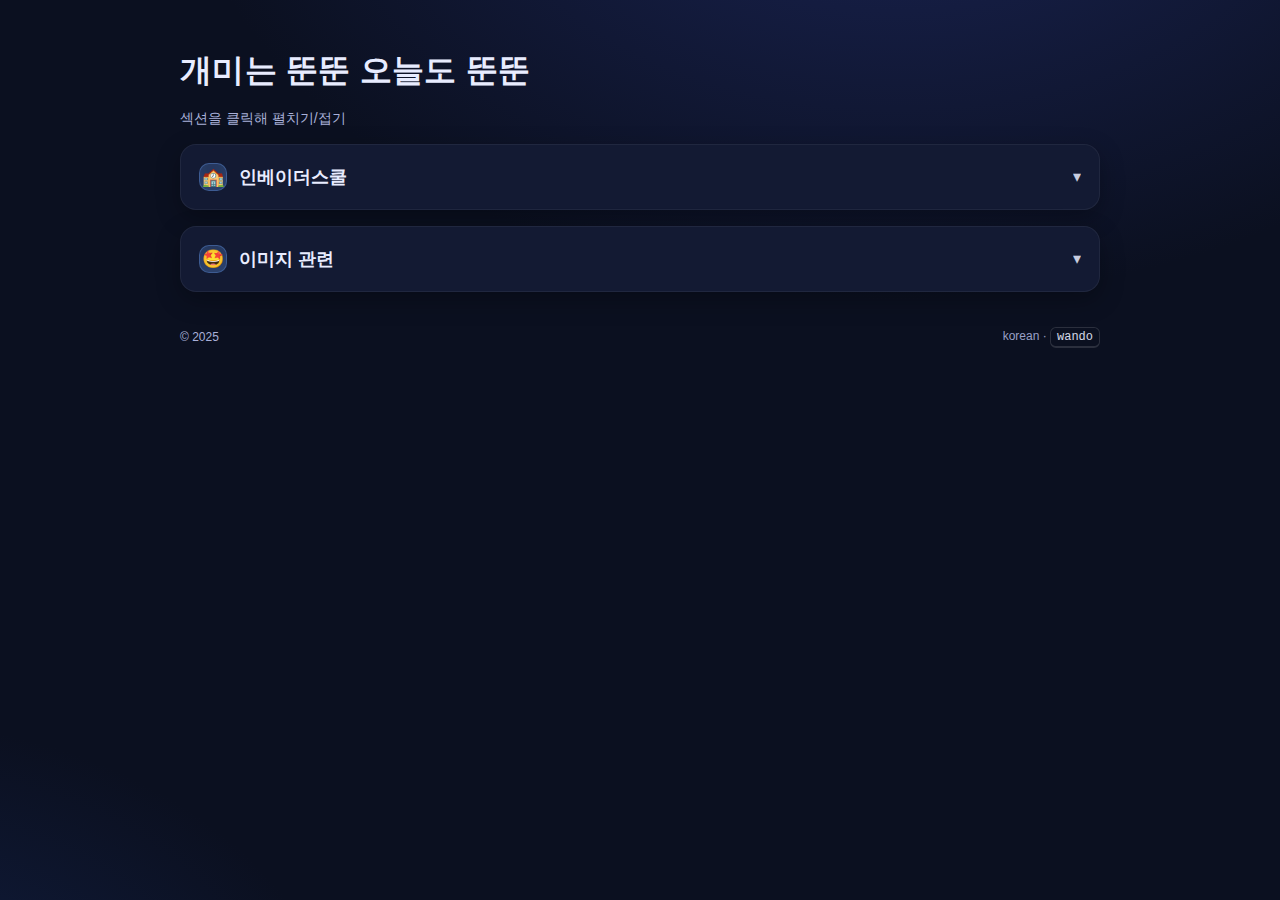
<file: index.html>
<!doctype html>
<html lang="ko">
<head>
  <meta charset="utf-8" />
  <meta name="viewport" content="width=device-width, initial-scale=1" />
  <title>인베이더스쿨</title>
  <meta name="description" content="화이팅" />

  <!-- Favicon & PWA manifest -->
  <link rel="icon" href="assets/icons/favicon.ico">
  <link rel="icon" type="image/png" sizes="32x32" href="assets/icons/favicon-32.png">
  <link rel="icon" type="image/png" sizes="16x16" href="assets/icons/favicon-16.png">
  <link rel="apple-touch-icon" sizes="180x180" href="assets/icons/apple-touch-icon.png">
  <link rel="manifest" href="./site.webmanifest">
  <meta name="theme-color" content="#0b1020">

  <style>
    :root {
      --bg: #0b1020;
      --card: #131a33;
      --card-hover: #182045;
      --text: #e8ecff;
      --muted: #a9b0d9;
      --accent: #6ea8ff;
      --ring: rgba(110,168,255,.35);
    }
    * { box-sizing: border-box; }
    html, body { height: 100%; }
    body {
      margin: 0; color: var(--text); background: radial-gradient(1200px 800px at 70% -20%, #1a2455 0%, transparent 60%),
      radial-gradient(800px 600px at -10% 120%, #122046 0%, transparent 60%), var(--bg);
      font-family: ui-sans-serif, -apple-system, BlinkMacSystemFont, "Segoe UI", Roboto, "Apple SD Gothic Neo", "Noto Sans KR", "Malgun Gothic", "Helvetica Neue", Arial, "Apple Color Emoji", "Segoe UI Emoji";
      line-height: 1.4;
    }
    .wrap { max-width: 960px; margin: 0 auto; padding: 48px 20px 72px; }
    header { display: flex; align-items: center; justify-content: space-between; gap: 12px; }
    h1 { font-size: clamp(22px, 5vw, 32px); margin: 0; letter-spacing: .3px; }
    .sub { color: var(--muted); font-size: 14px; margin-top: 1rem; margin-bottom: 1rem; }

    /* 토글 그룹 */
    details.group { border: 1px solid rgba(255,255,255,.06); border-radius: 16px; background: var(--card); box-shadow: 0 8px 24px rgba(0,0,0,.28); margin-bottom: 1rem; }
    details.group[open] { box-shadow: 0 12px 32px rgba(8,20,60,.45); }
    details.group > summary { cursor: pointer; list-style: none; user-select: none; padding: 18px 18px; display: flex; align-items: center; justify-content: space-between; gap: 12px; }
    details.group > summary::-webkit-details-marker { display: none; }
    .summary-title { display: flex; align-items: center; gap: 12px; font-size: 18px; font-weight: 800; }
    .chev { transition: transform .18s ease; opacity: .85; }
    details.group[open] .chev { transform: rotate(180deg); }

    .grid { display: grid; grid-template-columns: repeat(3, 1fr); gap: 16px; padding: 0 18px 18px; }
    @media (max-width: 840px) { .grid { grid-template-columns: 1fr; } }

    a.card { position: relative; display: block; padding: 22px 18px; background: linear-gradient(180deg, rgba(255,255,255,.02), rgba(255,255,255,.0)), var(--card);
      border: 1px solid rgba(255,255,255,.06); border-radius: 16px; text-decoration: none; color: inherit; box-shadow: 0 8px 24px rgba(0,0,0,.28);
      transition: transform .18s ease, background .18s ease, border-color .18s ease, box-shadow .18s ease; overflow: hidden; }
    a.card:hover, a.card:focus-visible { transform: translateY(-2px); background: var(--card-hover); border-color: rgba(110,168,255,.45);
      box-shadow: 0 12px 32px rgba(8,20,60,.45), 0 0 0 6px var(--ring); outline: none; }

    .badge { display: inline-flex; align-items: center; gap: 8px; font-size: 12px; color: var(--muted); }
    .title { display: flex; align-items: center; gap: 12px; margin: 8px 0 6px; font-size: 20px; font-weight: 700; }
    .desc { font-size: 14px; color: var(--muted); margin: 0; }

    .icon { width: 28px; height: 28px; display: inline-grid; place-items: center; border-radius: 10px; background: rgba(110,168,255,.18);
      border: 1px solid rgba(110,168,255,.35); box-shadow: inset 0 -8px 18px rgba(110,168,255,.15); }

    footer { margin-top: 36px; display: flex; justify-content: space-between; align-items: center; gap: 12px; color: var(--muted); font-size: 12px; }
    .tips { opacity: .9; }
    .tips kbd { font-family: ui-monospace, SFMono-Regular, Menlo, Monaco, Consolas, "Liberation Mono", "Courier New", monospace;
      font-size: 12px; padding: 2px 6px; border: 1px solid rgba(255,255,255,.15); border-bottom-width: 2px; border-radius: 6px; color: var(--text); }
  </style>
</head>
<body>
  <div class="wrap">
    <header>
      <div>
        <h1>개미는 뚠뚠 오늘도 뚠뚠</h1>
        <div class="sub">섹션을 클릭해 펼치기/접기</div>
      </div>
    </header>

    <!-- 인베이더스쿨 섹션: 클릭 시 3개 카드 드롭다운 -->
    <details class="group">
      <summary>
        <div class="summary-title">
          <span class="icon" aria-hidden="true">🏫</span>
          <span>인베이더스쿨</span>
        </div>
        <span class="chev">▾</span>
      </summary>
      <div class="grid" role="list">
        <!-- 1) 카카오 추적기 -->
        <a class="card" role="listitem" href="invader/kakao/index.html" target="_blank" rel="noopener" aria-label="카카오 추적기 새 창으로 열기">
          <div class="badge">카테고리 · 마케팅</div>
          <div class="title">
            <span class="icon" aria-hidden="true">📈</span>
            <span>카카오 추적기</span>
          </div>
          <p class="desc">카카오 유입·전환 추적 화면으로 이동</p>
        </a>

        <!-- 2) 이메일 비교 -->
        <a class="card" role="listitem" href="invader/rs/index.html" target="_blank" rel="noopener" aria-label="이메일 비교 새 창으로 열기">
          <div class="badge">카테고리 · 운영</div>
          <div class="title">
            <span class="icon" aria-hidden="true">✉️</span>
            <span>이메일 비교</span>
          </div>
          <p class="desc">두 목록 비교로 중복·차이 확인</p>
        </a>

        <!-- 3) 추첨 -->
        <a class="card" role="listitem" href="invader/boom/index.html" target="_blank" rel="noopener" aria-label="추첨 도구 새 창으로 열기">
          <div class="badge">카테고리 · 이벤트</div>
          <div class="title">
            <span class="icon" aria-hidden="true">🎲</span>
            <span>추첨</span>
          </div>
          <p class="desc">실시간 당첨자 랜덤 선택</p>
        </a>
      </div>
    </details>

    <details class="group">
      <summary>
        <div class="summary-title">
          <span class="icon" aria-hidden="true">🤩</span>
          <span>이미지 관련</span>
        </div>
        <span class="chev">▾</span>
      </summary>
      <div class="grid" role="list">
        <!-- 1) webp to png/jpg -->
        <a class="card" role="listitem" href="img/webp/index.html" target="_blank" rel="noopener" aria-label="webp to png/jpg 새 창으로 열기">
          <div class="badge">카테고리 · 이미지 변환</div>
          <div class="title">
            <span class="icon" aria-hidden="true">😲</span>
            <span>webp to png/jpg</span>
          </div>
          <p class="desc">이미지 변환 화면으로 이동</p>
        </a>

        <!-- 2) 이모지모음 -->
        <a class="card" role="listitem" href="img/emoji/index.html" target="_blank" rel="noopener" aria-label="이모지 새 창으로 열기">
          <div class="badge">카테고리 · 이모지모음</div>
          <div class="title">
            <span class="icon" aria-hidden="true">😏</span>
            <span>이모지모음</span>
          </div>
          <p class="desc">이미지 변환 화면으로 이동</p>
        </a>

        <!-- 2) 이모지모음 -->
        <a class="card" role="listitem" href="img/youtube/thumbnail/index.html" target="_blank" rel="noopener" aria-label="썸네일추출 새 창으로 열기">
          <div class="badge">카테고리 · 유튜브썸네일추출</div>
          <div class="title">
            <span class="icon" aria-hidden="true">😱</span>
            <span>유튜브썸네일추출</span>
          </div>
          <p class="desc">유튜브썸네일추출 화면으로 이동</p>
        </a>
      </div>
    </details>

    <footer>
      <div>© 2025</div>
      <div class="tips">korean · <kbd>wando</kbd></div>
    </footer>
  </div>
</body>
</html>
</file>
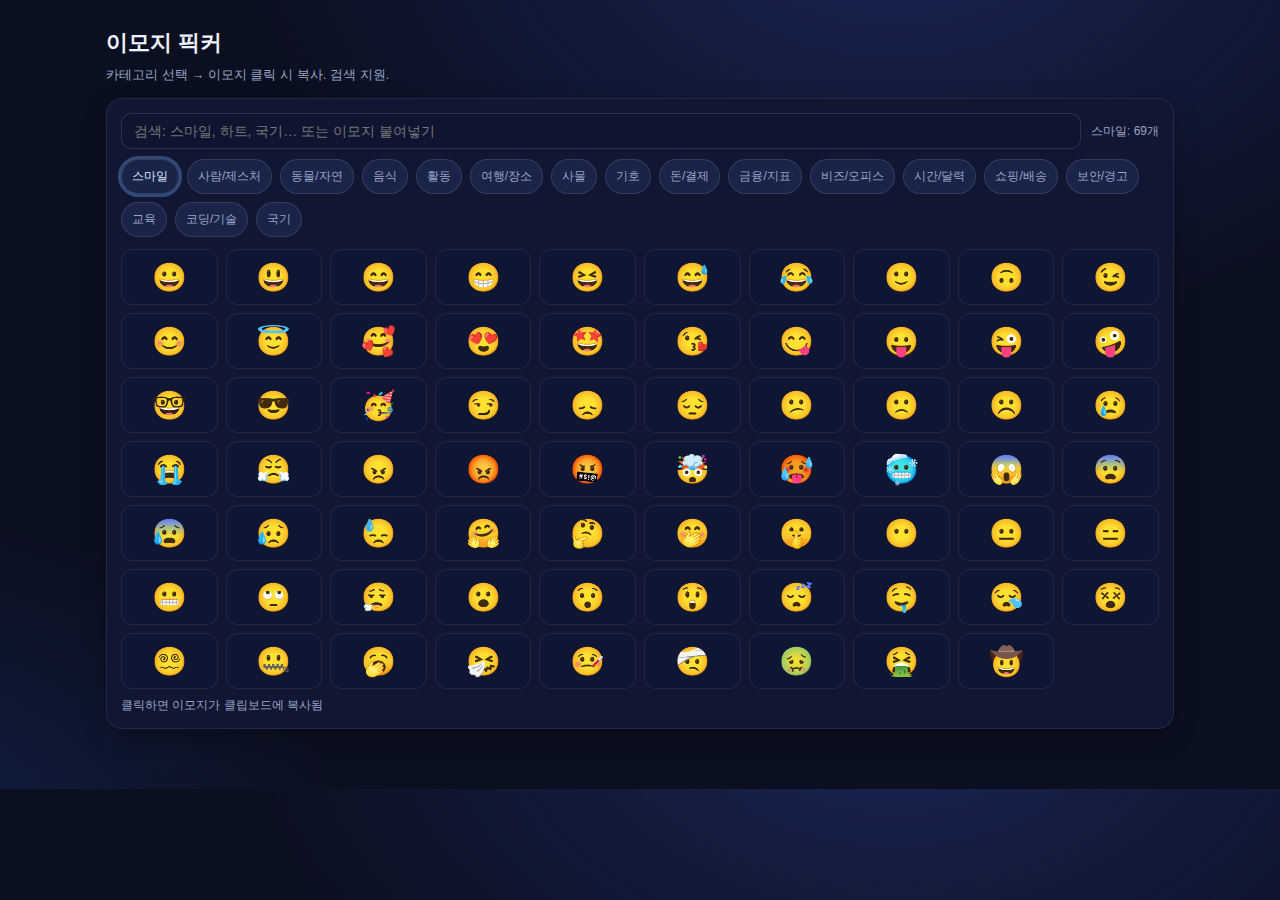
<file: img/emoji/index.html>
<!doctype html>
<html lang="ko">
<head>
  <meta charset="utf-8" />
  <meta name="viewport" content="width=device-width, initial-scale=1" />
  <!-- Favicon & PWA manifest -->
  <link rel="icon" href="../../assets/icons/favicon.ico">
  <link rel="icon" type="image/png" sizes="32x32" href="../../assets/icons/favicon-32.png">
  <link rel="icon" type="image/png" sizes="16x16" href="../../assets/icons/favicon-16.png">
  <link rel="apple-touch-icon" sizes="180x180" href="../../assets/icons/apple-touch-icon.png">
  <link rel="manifest" href="../../site.webmanifest">
  <meta name="theme-color" content="#0b1020">
  
  <title>이모지 픽커 · 클릭 복사</title>
  <style>
    :root{--bg:#0b1020;--card:#111733;--hover:#19224a;--text:#eef2ff;--muted:#9aa4c7;--ring:rgba(110,168,255,.35);--chip:#1a2348}
    *{box-sizing:border-box}
    body{margin:0;background:radial-gradient(1100px 700px at 70% -10%, #1a2455 0%, transparent 60%),radial-gradient(800px 600px at -10% 110%, #122046 0%, transparent 60%),var(--bg);color:var(--text);font-family:ui-sans-serif,-apple-system,Segoe UI,Roboto,"Noto Sans KR",Malgun Gothic,Arial}
    .wrap{max-width:1100px;margin:0 auto;padding:28px 16px 60px}
    h1{margin:0 0 8px;font-size:22px}
    .sub{color:var(--muted);font-size:13px;margin-bottom:14px}

    .panel{background:var(--card);border:1px solid rgba(255,255,255,.08);border-radius:16px;box-shadow:0 8px 24px rgba(0,0,0,.28);padding:14px}
    .top{display:flex;gap:10px;align-items:center;flex-wrap:wrap}
    .search{flex:1;display:flex;align-items:center;background:#0f1531;border:1px solid rgba(255,255,255,.12);border-radius:10px;padding:8px 10px}
    .search input{flex:1;border:0;background:transparent;color:var(--text);outline:none;font-size:14px}

    .chips{margin-top:10px;display:flex;gap:8px;flex-wrap:wrap}
    .chip{cursor:pointer;padding:8px 10px;border-radius:999px;background:var(--chip);border:1px solid rgba(255,255,255,.12);font-size:12px;color:var(--muted)}
    .chip.active{outline:3px solid var(--ring);color:#dbe6ff}

    .grid{margin-top:12px;display:grid;grid-template-columns:repeat(10, minmax(52px,1fr));gap:8px}
    @media (max-width:900px){.grid{grid-template-columns:repeat(8, minmax(48px,1fr));}}
    @media (max-width:680px){.grid{grid-template-columns:repeat(6, minmax(44px,1fr));}}

    button.emoji{height:56px;display:flex;align-items:center;justify-content:center;border:1px solid rgba(255,255,255,.08);border-radius:12px;background:#0f1633;color:#fff;font-size:28px;cursor:pointer}
    button.emoji:hover,button.emoji:focus-visible{background:var(--hover);border-color:rgba(110,168,255,.45);outline:none;box-shadow:0 0 0 6px var(--ring)}

    .toolbar{margin-top:8px;display:flex;gap:8px;align-items:center;justify-content:space-between;color:var(--muted);font-size:12px}

    .toast{position:fixed;left:50%;bottom:20px;transform:translateX(-50%);background:#0e1530;border:1px solid rgba(255,255,255,.2);color:#e8f0ff;padding:10px 14px;border-radius:10px;box-shadow:0 8px 24px rgba(0,0,0,.35);opacity:0;pointer-events:none;transition:opacity .2s, transform .2s}
    .toast.show{opacity:1;transform:translateX(-50%) translateY(-4px)}
  </style>
</head>
<body>
  <div class="wrap">
    <h1>이모지 픽커</h1>
    <div class="sub">카테고리 선택 → 이모지 클릭 시 복사. 검색 지원.</div>

    <div class="panel">
      <div class="top">
        <div class="search"><input id="q" placeholder="검색: 스마일, 하트, 국기… 또는 이모지 붙여넣기"></div>
        <div class="small" id="count" style="color:var(--muted);font-size:12px"></div>
      </div>

      <div class="chips" id="chips"></div>
      <div class="grid" id="grid" role="list"></div>

      <div class="toolbar"><span>클릭하면 이모지가 클립보드에 복사됨</span><span id="selInfo"></span></div>
    </div>
  </div>

  <div id="toast" class="toast" role="status" aria-live="polite"></div>

  <script>
  // --- 데이터: 카테고리별 이모지 ---
  const DATA = {
    "스마일": ["😀","😃","😄","😁","😆","😅","😂","🙂","🙃","😉","😊","😇","🥰","😍","🤩","😘","😋","😛","😜","🤪","🤓","😎","🥳","😏","😞","😔","😕","🙁","☹️","😢","😭","😤","😠","😡","🤬","🤯","🥵","🥶","😱","😨","😰","😥","😓","🤗","🤔","🤭","🤫","😶","😐","😑","😬","🙄","😮‍💨","😮","😯","😲","😴","🤤","😪","😵","😵‍💫","🤐","🥱","🤧","🤒","🤕","🤢","🤮","🤠"],
    "사람/제스처": ["👍","👎","👊","✊","🤛","🤜","👏","🙌","👐","🤲","🤝","🙏","✍️","💅","🤳","💪","🦵","🦶","👂","👃","🧠","🦷","🦴","👀","👁️","👅","👄","🫦","🫶","🫸","🫷","🫵","☝️","👆","👇","👈","👉","✌️","🤞","🤟","🤘","🤙","👋","🤚","🖐️","✋","🖖","👌","🤌","🤏","🫰"],
    "동물/자연": ["🐶","🐱","🐭","🐹","🐰","🦊","🐻","🐼","🐨","🐯","🦁","🐮","🐷","🐸","🐵","🐔","🐧","🐦","🐤","🐣","🐥","🦆","🦅","🦉","🦇","🐺","🐗","🐴","🦄","🐝","🐛","🐜","🐞","🦋","🐌","🐢","🐍","🦎","🐙","🦑","🦞","🦀","🐡","🐠","🐟","🐬","🐳","🐊","🌸","🌼","🌻","🌹","🌷","🌺","🌴","🌳","🌲","🍀","🍁","🍂","🌈","☀️","⛅","☁️","🌧️","⛈️","❄️","🔥"],
    "음식": ["🍏","🍎","🍐","🍊","🍋","🍌","🍉","🍇","🍓","🫐","🍒","🍑","🥭","🍍","🥥","🥝","🍅","🍆","🥑","🥦","🥬","🥒","🌶️","🌽","🥕","🥔","🧄","🧅","🍄","🥜","🍞","🥐","🥖","🥨","🧀","🥚","🍳","🥞","🧇","🥓","🥩","🍗","🍖","🌭","🍔","🍟","🍕","🥪","🌮","🌯","🥙","🍝","🍜","🍲","🍛","🍣","🍱","🍤","🍙","🍚","🍘","🍧","🍨","🍦","🧁","🍰","🎂","🍮","🍭","🍬","🍫","🍿","🧋","☕"],
    "활동": ["⚽","🏀","🏈","⚾","🎾","🏐","🎱","🏓","🏸","🥅","🏒","🏑","🏏","⛳","🏌️","🏇","🧘‍♀️","🧘‍♂️","🏊‍♀️","🏊‍♂️","🚴‍♀️","🚴‍♂️","🏋️‍♀️","🏋️‍♂️","🤸‍♀️","🤸‍♂️","🤼‍♂️","🤼‍♀️","🤺"],
    "여행/장소": ["🚗","🚕","🚙","🚌","🚎","🏎️","🚓","🚑","🚒","🚐","🚚","🚛","🚜","🛴","🚲","🛵","🏍️","🚂","🚆","🚇","✈️","🛫","🛬","🚀","🛸","⛵","🚤","🛥️","🚢","⚓","🗺️","🗽","🗼","🏰","🏯","🏟️","🏠","🏡","🏢","🏬","⛩️","⛪","🕌","🕍","🌋","🗻","⛰️"],
    "사물": ["⌚","📱","💻","⌨️","🖥️","🖨️","🖱️","💽","💾","📼","📷","📸","🎥","📹","🎬","📺","📻","⏱️","⏰","🔋","🔌","💡","🔦","🕯️","🧯","🛢️","🔧","🔨","⚙️","🧰","🧪","🧬","💊","💉","🩹","🩺","🚪","🪑","🛏️","🛋️","🚿","🛁","🚽","🧻","🧼","🪥"],
    "기호": ["❤️","🧡","💛","💚","💙","💜","🖤","🤍","🤎","💔","❣️","💕","💞","💓","💗","💖","💘","💝","💟","▶️","⏯️","⏸️","⏹️","⏺️","⏭️","⏮️","⏩","⏪","⬆️","⬇️","⬅️","➡️","↗️","↘️","↙️","↖️","🔁","🔂","#️⃣","*️⃣","0️⃣","1️⃣","2️⃣","3️⃣","4️⃣","5️⃣","6️⃣","7️⃣","8️⃣","9️⃣","™️","®️","©️"],
    "돈/결제": ["💰","🤑","💴","💵","💶","💷","💸","💳","🏧","🧾","🏦","🧿","👛","👜","🧮","🧾","📥","📤"],
    "금융/지표": ["📈","📉","📊","💹","🧾","🧠","⚖️","🤝","🧾","🏦"],
    "비즈/오피스": ["🧾","📄","📑","📂","🗂️","🗃️","🗄️","📦","✉️","📧","📨","📩","📠","🖊️","🖋️","✒️","📝","📅","📆","📎","🖇️","📌","📍","📊","📈","📉"],
    "시간/달력": ["⏰","⏱️","⏲️","⌛","⏳","🗓️","📅","📆","🕐","🕑","🕒","🕓","🕔","🕕","🕖","🕗","🕘","🕙","🕚","🕛"],
    "쇼핑/배송": ["🛒","🛍️","🏷️","💳","🧾","📦","📫","📮","🚚","🚛","📦","🔖"],
    "보안/경고": ["🔒","🔓","🛡️","🧿","🚫","⛔","⚠️","❗","❕","❌","✅","🔐","🕵️"],
    "교육": ["🎓","📚","📖","📝","🧑‍🏫","🏫","📎","📌","✏️","✒️","🧠","🔬","🧪"],
    "코딩/기술": ["🤖", "🧑‍💻","💻","🖥️","⌨️","🖱️","🛠️","🧰","🧪","🧬","🧵","🧩","🛰️","📡","🔌","🔧","⚙️"],
    "국기": ["🇰🇷","🇯🇵","🇺🇸","🇨🇳","🇬🇧","🇫🇷","🇩🇪","🇮🇹","🇪🇸","🇷🇺","🇧🇷","🇮🇳","🇨🇦","🇲🇽","🇦🇺","🇳🇿","🇸🇬","🇭🇰","🇵🇭","🇻🇳","🇹🇭","🇲🇾","🇹🇷","🇸🇦","🇦🇪","🇪🇺","🏳️","🏴","🏁","🚩"]
  };

  // 간단한 이름 맵(검색 키워드). 필요시 확장
  const NAMES = {
    "😀":"grinning", "😂":"joy", "❤️":"heart", "👍":"thumbs up", "🇰🇷":"korea", "🚗":"car", "🍕":"pizza", "☕":"coffee", "🐶":"dog", "🐱":"cat", "🌸":"flower", "✈️":"airplane", "🏠":"house", "💡":"light", "💻":"laptop"
  };

  const chips = document.getElementById('chips');
  const grid = document.getElementById('grid');
  const q = document.getElementById('q');
  const toast = document.getElementById('toast');
  const count = document.getElementById('count');
  const selInfo = document.getElementById('selInfo');

  let curCat = Object.keys(DATA)[0];
  buildChips();
  render();

  q.addEventListener('input', render);

  function buildChips(){
    chips.innerHTML = '';
    for (const k of Object.keys(DATA)){
      const el = document.createElement('button');
      el.className = 'chip'+(k===curCat?' active':'');
      el.textContent = k;
      el.addEventListener('click', () => { curCat = k; setActiveChip(k); render(); });
      chips.appendChild(el);
    }
  }
  function setActiveChip(k){
    [...chips.children].forEach(c => c.classList.toggle('active', c.textContent===k));
  }

  function render(){
    const term = q.value.trim().toLowerCase();
    const list = DATA[curCat];
    const out = [];
    for (const e of list){
      if (!term) out.push(e);
      else {
        const name = (NAMES[e]||'').toLowerCase();
        if (e.includes(term) || name.includes(term)) out.push(e);
      }
    }
    grid.innerHTML = '';
    out.forEach(e => {
      const b = document.createElement('button');
      b.className = 'emoji';
      b.setAttribute('role','listitem');
      b.setAttribute('aria-label', `이모지 ${e} 복사`);
      b.textContent = e;
      b.addEventListener('click', () => copyEmoji(e));
      grid.appendChild(b);
    });
    count.textContent = `${curCat}: ${out.length}개`;
    selInfo.textContent = term?`필터: "${term}"`:'';
  }

  async function copyEmoji(e){
    try {
      await navigator.clipboard.writeText(e);
      showToast(`복사됨: ${e}`);
    } catch {
      // fallback
      const ta = Object.assign(document.createElement('textarea'), {value:e});
      document.body.appendChild(ta); ta.select(); document.execCommand('copy'); ta.remove();
      showToast(`복사됨: ${e}`);
    }
  }

  function showToast(msg){
    toast.textContent = msg; toast.classList.add('show');
    clearTimeout(showToast._t);
    showToast._t = setTimeout(()=> toast.classList.remove('show'), 1200);
  }
  </script>
</body>
</html>
</file>
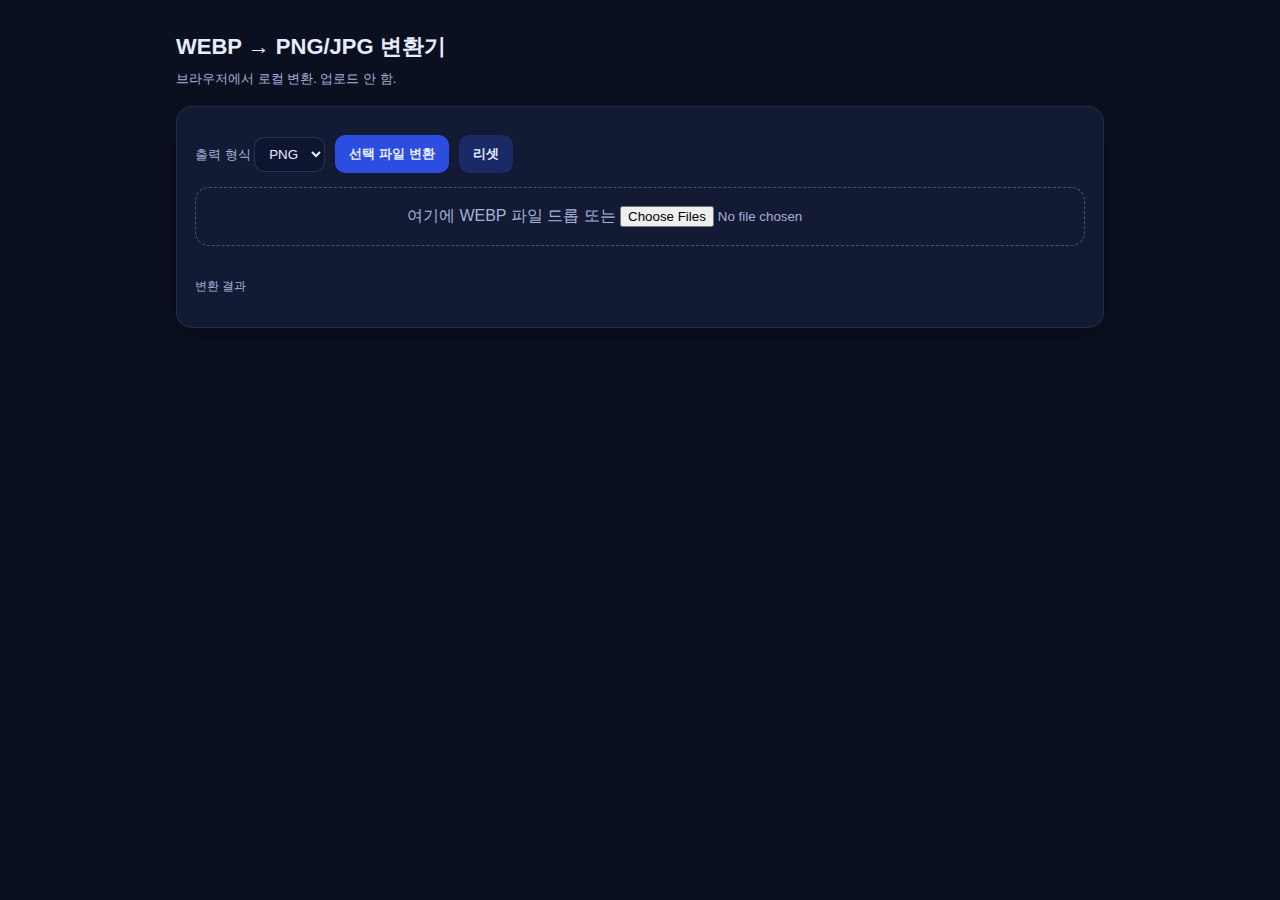
<file: img/webp/index.html>
<!doctype html>
<html lang="ko">
<head>
  <meta charset="utf-8" />
  <meta name="viewport" content="width=device-width, initial-scale=1" />
  <!-- Favicon & PWA manifest -->
  <link rel="icon" href="../../assets/icons/favicon.ico">
  <link rel="icon" type="image/png" sizes="32x32" href="../../assets/icons/favicon-32.png">
  <link rel="icon" type="image/png" sizes="16x16" href="../../assets/icons/favicon-16.png">
  <link rel="apple-touch-icon" sizes="180x180" href="../../assets/icons/apple-touch-icon.png">
  <link rel="manifest" href="../../site.webmanifest">
  <meta name="theme-color" content="#0b1020">
  
  <title>WEBP → PNG/JPG 변환기</title>
  <style>
    :root{--bg:#0b1020;--card:#131a33;--text:#e8ecff;--muted:#a9b0d9;--ring:rgba(110,168,255,.35);}
    *{box-sizing:border-box}
    body{margin:0;background:var(--bg);color:var(--text);font-family:ui-sans-serif,-apple-system,Segoe UI,Roboto,Apple SD Gothic Neo,Noto Sans KR,Malgun Gothic,Arial}
    .wrap{max-width:960px;margin:0 auto;padding:32px 16px 64px}
    h1{margin:0 0 8px;font-size:22px}
    .sub{color:var(--muted);font-size:13px;margin-bottom:18px}

    .panel{position:relative;background:var(--card);border:1px solid rgba(255,255,255,.08);border-radius:16px;box-shadow:0 8px 24px rgba(0,0,0,.28);padding:18px}
    .controls{display:flex;flex-wrap:wrap;gap:10px;align-items:center;margin:10px 0 14px}
    label{font-size:13px;color:var(--muted)}
    select,input[type="range"],button{border-radius:10px;border:1px solid rgba(255,255,255,.12);background:#0e1530;color:var(--text)}
    select{padding:8px 10px}
    input[type="range"]{accent-color:#6ea8ff}
    button{cursor:pointer;padding:10px 14px;font-weight:700;border:0;background:#1a2a66}
    button.primary{background:#2b4de0}
    button:disabled{opacity:.6;cursor:not-allowed}

    .drop{margin-top:10px;border:1px dashed rgba(255,255,255,.25);border-radius:14px;padding:18px;text-align:center;color:var(--muted)}
    .drop.drag{outline:3px solid var(--ring);}

    .list{margin-top:14px;display:grid;grid-template-columns:1fr;gap:10px}
    .item{display:flex;gap:12px;align-items:center;justify-content:space-between;background:#0f1633;border:1px solid rgba(255,255,255,.08);border-radius:12px;padding:10px 12px}
    .name{font-size:13px;word-break:break-all}
    .thumb{width:36px;height:36px;border-radius:8px;object-fit:cover;background:#000}

    .out{margin-top:18px}
    .out .item{align-items:stretch}
    .dl{display:flex;align-items:center;gap:8px}
    .dl a{color:#cfe1ff;text-decoration:none}
    .small{font-size:12px;color:var(--muted)}

    /* 로딩 오버레이 */
    .busy{position:absolute;inset:0;display:none;place-items:center;background:rgba(0,0,0,.35);backdrop-filter:blur(2px);border-radius:16px}
    .busy.show{display:grid}
    .busy-box{display:flex;align-items:center;gap:10px;padding:12px 16px;border-radius:12px;background:#0e1530;border:1px solid rgba(255,255,255,.15)}
    .spinner{width:18px;height:18px;border-radius:50%;border:3px solid rgba(255,255,255,.25);border-top-color:#6ea8ff;animation:spin 1s linear infinite}
    @keyframes spin{to{transform:rotate(360deg)}}
  </style>
</head>
<body>
<div class="wrap">
  <h1>WEBP → PNG/JPG 변환기</h1>
  <div class="sub">브라우저에서 로컬 변환. 업로드 안 함.</div>

  <div class="panel" id="panel">
    <div class="controls">
      <label>
        출력 형식
        <select id="fmt">
          <option value="image/png">PNG</option>
          <option value="image/jpeg">JPG</option>
        </select>
      </label>
      <label id="qrow" style="display:none">
        JPG 품질 <input id="quality" type="range" min="0.5" max="0.95" step="0.05" value="0.9">
      </label>
      <label id="bgrow" style="display:none">
        배경색(투명 대체)
        <select id="bg">
          <option value="#ffffff">흰색</option>
          <option value="#000000">검정</option>
          <option value="#0b1020">남색</option>
        </select>
      </label>
      <button id="convert" class="primary">선택 파일 변환</button>
      <button id="clear">리셋</button>
      <span id="stats" class="small" style="margin-left:auto"></span>
    </div>

    <div class="drop" id="drop">여기에 WEBP 파일 드롭 또는 <input id="picker" type="file" accept="image/webp" multiple></div>

    <div class="list" id="inList"></div>

    <div class="out" id="out">
      <div class="small">변환 결과</div>
      <div class="list" id="outList"></div>
    </div>

    <!-- 로딩 오버레이 -->
    <div id="busy" class="busy" aria-hidden="true">
      <div class="busy-box"><div class="spinner" aria-hidden="true"></div><div>변환 중…</div></div>
    </div>
  </div>
</div>

<script>
(() => {
  const drop = document.getElementById('drop');
  const picker = document.getElementById('picker');
  const inList = document.getElementById('inList');
  const outList = document.getElementById('outList');
  const stats = document.getElementById('stats');
  const fmt = document.getElementById('fmt');
  const qrow = document.getElementById('qrow');
  const bgrow = document.getElementById('bgrow');
  const quality = document.getElementById('quality');
  const bg = document.getElementById('bg');
  const busy = document.getElementById('busy');
  const convertBtn = document.getElementById('convert');

  let files = [];

  function setBusy(v){
    busy.classList.toggle('show', v);
    // 비활성화: 모든 form 컨트롤
    document.querySelectorAll('button, select, input').forEach(el => el.disabled = v);
    convertBtn.textContent = v ? '변환 중…' : '선택 파일 변환';
  }

  function updateControls(){
    const isJpg = fmt.value === 'image/jpeg';
    qrow.style.display = isJpg ? '' : 'none';
    bgrow.style.display = isJpg ? '' : 'none';
  }
  fmt.addEventListener('change', updateControls);
  updateControls();

  function addFiles(list){
    const before = files.length;
    [...list].forEach(f => {
      if (!/\.webp$/i.test(f.name) && f.type !== 'image/webp') return;
      files.push(f);
    });
    if (files.length === before) return;
    renderInList();
  }

  function renderInList(){
    inList.innerHTML = '';
    files.forEach((f,i) => {
      const url = URL.createObjectURL(f);
      const el = document.createElement('div');
      el.className = 'item';
      el.innerHTML = `
        <div style="display:flex;align-items:center;gap:10px">
          <img class="thumb" src="${url}" alt="thumb">
          <div class="name">${escapeHtml(f.name)} <span class="small">(${(f.size/1024).toFixed(1)} KB)</span></div>
        </div>
        <button data-idx="${i}" class="one">이 파일만 변환</button>
      `;
      inList.appendChild(el);
    });
    stats.textContent = `파일: ${files.length}`;
  }

  function escapeHtml(s){
    return s.replace(/[&<>\"]/g, c => ({'&':'&amp;','<':'&lt;','>':'&gt;','\"':'&quot;'}[c]||c));
  }

  drop.addEventListener('dragover', e => { e.preventDefault(); drop.classList.add('drag'); });
  drop.addEventListener('dragleave', () => drop.classList.remove('drag'));
  drop.addEventListener('drop', e => { e.preventDefault(); drop.classList.remove('drag'); addFiles(e.dataTransfer.files); });
  picker.addEventListener('change', e => addFiles(e.target.files));

  document.getElementById('clear').addEventListener('click', () => {
    files = []; inList.innerHTML = ''; outList.innerHTML=''; stats.textContent=''; picker.value='';
  });

  inList.addEventListener('click', async e => {
    if (e.target.classList.contains('one')){
      const btn = e.target; btn.disabled = true; const old = btn.textContent; btn.textContent = '변환 중…';
      const idx = +btn.getAttribute('data-idx');
      try { await convertOne(files[idx]); }
      finally { btn.disabled = false; btn.textContent = old; }
    }
  });

  document.getElementById('convert').addEventListener('click', async () => {
    if (!files.length) return;
    setBusy(true);
    try {
      for (const f of files) await convertOne(f);
    } finally {
      setBusy(false);
    }
  });

  async function convertOne(file){
    const outType = fmt.value;
    const q = parseFloat(quality.value) || 0.9;
    const bgColor = bg.value;

    const bmp = await decodeBitmap(file);
    const canvas = document.createElement('canvas');
    canvas.width = bmp.width; canvas.height = bmp.height;
    const ctx = canvas.getContext('2d');

    if (outType === 'image/jpeg'){
      ctx.fillStyle = bgColor; // JPG는 투명 없음 → 배경 채우기
      ctx.fillRect(0,0,canvas.width,canvas.height);
    }
    ctx.drawImage(bmp, 0, 0);

    const blob = await canvasToBlob(canvas, outType, outType==='image/jpeg' ? q : undefined);
    const url = URL.createObjectURL(blob);

    const outName = file.name.replace(/\.webp$/i, outType==='image/png'?'.png':'.jpg');

    const row = document.createElement('div');
    row.className = 'item';
    row.innerHTML = `
      <div class="name">${escapeHtml(outName)} <span class="small">(${(blob.size/1024).toFixed(1)} KB)</span></div>
      <div class="dl">
        <a href="${url}" download="${outName}">다운로드</a>
        <button class="preview">미리보기</button>
      </div>`;

    row.querySelector('.preview').addEventListener('click', () => {
      const w = window.open();
      w.document.write(`<title>${outName}</title>`);
      w.document.write(`<img src="${url}" style="max-width:100%">`);
    });

    outList.appendChild(row);
  }

  async function decodeBitmap(file){
    if ('createImageBitmap' in window){
      return await createImageBitmap(file);
    }
    // Fallback
    return new Promise((res, rej) => {
      const img = new Image();
      img.onload = () => res(img);
      img.onerror = rej;
      img.src = URL.createObjectURL(file);
    });
  }

  function canvasToBlob(canvas, type, quality){
    return new Promise(res => {
      if (canvas.toBlob) canvas.toBlob(b => res(b), type, quality);
      else {
        const data = canvas.toDataURL(type, quality);
        const b = dataURLtoBlob(data);
        res(b);
      }
    });
  }

  function dataURLtoBlob(dataURL){
    const arr = dataURL.split(',');
    const mime = arr[0].match(/:(.*?);/)[1];
    const bstr = atob(arr[1]);
    let n = bstr.length; const u8 = new Uint8Array(n);
    while(n--) u8[n] = bstr.charCodeAt(n);
    return new Blob([u8], {type:mime});
  }
})();
</script>
</body>
</html>
</file>
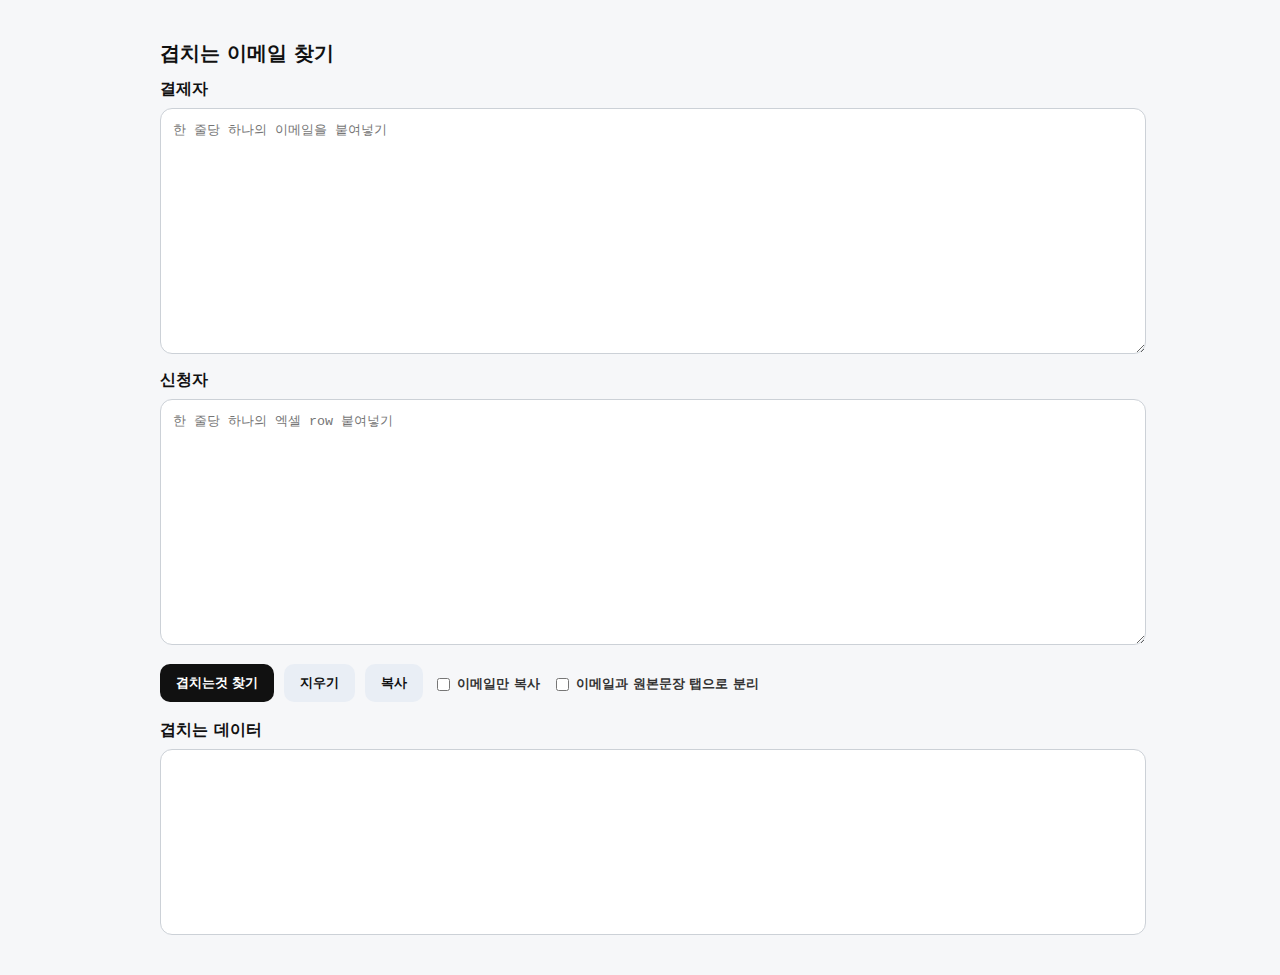
<file: invader/rs/index.html>
<!DOCTYPE html>
<html lang="ko">
<head>
  <meta charset="utf-8" />
  <title>겹치는 이메일 찾기</title>
  <meta name="viewport" content="width=device-width, initial-scale=1" />

  <!-- Favicon & PWA manifest -->
  <link rel="icon" href="../../assets/icons/favicon.ico">
  <link rel="icon" type="image/png" sizes="32x32" href="../../assets/icons/favicon-32.png">
  <link rel="icon" type="image/png" sizes="16x16" href="../../assets/icons/favicon-16.png">
  <link rel="apple-touch-icon" sizes="180x180" href="../../assets/icons/apple-touch-icon.png">
  <link rel="manifest" href="../../site.webmanifest">
  <meta name="theme-color" content="#0b1020">

  <style>
    :root { --bd:#ccd1d7; --bg:#f6f7f9; --fg:#111; }
    html,body{margin:0;padding:20px;background:var(--bg);color:var(--fg);font-family:system-ui,-apple-system,"Segoe UI",Roboto,"Noto Sans KR",sans-serif}
    .wrap{max-width:960px;margin:0 auto}
    h1{margin:0 0 12px;font-size:20px}
    label{display:block;font-weight:600;margin:12px 0 8px}
    textarea{width:100%;min-height:220px;padding:12px;border:1px solid var(--bd);border-radius:12px;background:#fff;resize:vertical;line-height:1.5;font-family:ui-monospace,SFMono-Regular,Menlo,Consolas,monospace}
    .row{display:grid;grid-template-columns:1fr;gap:16px}
    .controls{display:flex;gap:10px;align-items:center;margin:14px 0 18px;flex-wrap:wrap}
    button{cursor:pointer;border:0;border-radius:10px;padding:10px 16px;font-weight:700}
    .primary{background:#111;color:#fff}
    .ghost{background:#e9eef5;color:#111}
    .stats{font-size:12px;color:#666;margin-left:auto}
    .output{width:100%;min-height:160px;padding:12px;border:1px solid var(--bd);border-radius:12px;background:#fff;white-space:pre-wrap;line-height:1.6;font-family:ui-monospace,SFMono-Regular,Menlo,Consolas,monospace}
    .red{color:#d01717}
    .opts{display:flex;gap:12px;align-items:center;font-size:13px;color:#333}
    .opts input{vertical-align:middle}
  </style>
</head>
<body>
  <div class="wrap">
    <h1>겹치는 이메일 찾기</h1>

    <label for="a">결제자</label>
    <textarea id="a" placeholder="한 줄당 하나의 이메일을 붙여넣기"></textarea>

    <label for="b">신청자</label>
    <textarea id="b" placeholder="한 줄당 하나의 엑셀 row 붙여넣기"></textarea>

    <div class="controls">
      <button id="run" class="primary">겹치는것 찾기</button>
      <button id="clear" class="ghost">지우기</button>
      <button id="copy" class="ghost">복사</button>
      <div class="opts">
        <label><input type="checkbox" id="onlyEmail"> 이메일만 복사</label>
        <label><input type="checkbox" id="tabbed"> 이메일과 원본문장 탭으로 분리</label>
      </div>
      <div id="stats" class="stats"></div>
    </div>

    <label for="result">겹치는 데이터</label>
    <div id="result" class="output" aria-live="polite"></div>
  </div>

  <script>
    // 결제자: 이메일만 붙여넣는 영역
    function parseEmails(text){
      const chunks = text.split(/[\r\n,]+/);
      const out = [];
      const re = /^[^\s@]+@[^\s@]+\.[^\s@]+$/i;
      for (let c of chunks){
        if (!c) continue;
        c = c.trim().replace(/[<>"'()]/g,'');
        if (c === '---' || c === '—') continue;
        if (re.test(c)) out.push(c);
      }
      return out;
    }
    const toLowerSet = arr => new Set(arr.map(v => v.toLowerCase()));

    // 신청자: 한 줄에 "이메일 [탭/공백] 기타컬럼..." 형태
    function parseApplicants(text){
      const lines = text.split(/\r?\n/);
      const emailRe = /[A-Za-z0-9._%+-]+@[A-Za-z0-9.-]+\.[A-Za-z]{2,}/; // 첫 이메일만
      const entries = []; // 입력 순서 유지
      const emailSet = new Set();
      for (const raw of lines){
        if (!raw.trim()) continue;
        const m = raw.match(emailRe);
        if (!m) continue;
        const email = m[0];
        const lower = email.toLowerCase();
        entries.push({ lower, email, line: raw });
        emailSet.add(lower);
      }
      return { entries, emailSet };
    }

    function escapeRegExp(s){ return s.replace(/[.*+?^${}()|[\]\\]/g, '\\$&'); }

    let lastPlain = ""; // 복사용 텍스트 버퍼

    function buildCopyPayload(matches){
      const onlyEmail = document.getElementById('onlyEmail').checked;
      const tabbed = document.getElementById('tabbed').checked;

      // mutually exclusive 처리: 둘 다 체크되면 tabbed 우선
      if (onlyEmail && !tabbed){
        return matches.map(m => m.email).join('\r\n');
      }
      if (tabbed){
        // 이메일 \t 원본문장 → 엑셀에서 이메일과 전체 행이 2열로 분리
        return matches.map(m => `${m.email}\t${m.line}`).join('\r\n');
      }
      // 기본: 원본문장 그대로 행 단위
      return matches.map(m => m.line).join('\r\n');
    }

    function run(){
      const aInput = document.getElementById('a').value;
      const bInput = document.getElementById('b').value;

      const aSet = toLowerSet(parseEmails(aInput));               // 결제자 고유 이메일
      const { entries, emailSet: bEmailSet } = parseApplicants(bInput); // 신청자 라인+이메일

      // 입력 순서를 유지하여 매칭 라인만 수집
      const matches = [];
      for (const { lower, email, line } of entries){
        if (aSet.has(lower)) matches.push({ email: email.toLowerCase(), line });
      }

      const result = document.getElementById('result');
      if (matches.length){
        // 라인 내 첫 이메일만 강조
        const html = matches.map(({ email, line }) =>
          line.replace(new RegExp(escapeRegExp(email), 'i'), '<span class="red">$&</span>')
        ).join('\n');
        result.innerHTML = html;

        // 복사용 페이로드 구성 + CRLF 정규화
        lastPlain = buildCopyPayload(matches).replace(/\r?\n/g, '\r\n');
      } else {
        result.textContent = '겹치는 이메일 없음';
        lastPlain = "";
      }

      document.getElementById('stats').textContent =
        `A(결제자): ${aSet.size} · B(신청자 이메일): ${bEmailSet.size} · 겹치는 것: ${matches.length}`;
    }

    function clearAll(){
      document.getElementById('a').value = '';
      document.getElementById('b').value = '';
      document.getElementById('result').textContent = '';
      document.getElementById('stats').textContent = '';
      lastPlain = '';
    }

    async function copyPlain(){
      const btn = document.getElementById('copy');
      if (!lastPlain){
        btn.textContent = '복사할 내용 없음';
        setTimeout(() => btn.textContent = '복사', 900);
        return;
      }
      // 안전: 모든 개행을 CRLF로 통일
      const text = lastPlain.replace(/\r?\n/g, '\r\n');

      try {
        await navigator.clipboard.writeText(text);
        btn.textContent = '복사됨';
      } catch {
        // 폴백: 임시 textarea 이용
        const ta = document.createElement('textarea');
        ta.style.position = 'fixed';
        ta.style.opacity = '0';
        ta.value = text;
        document.body.appendChild(ta);
        ta.focus();
        ta.select();
        document.execCommand('copy');
        document.body.removeChild(ta);
        btn.textContent = '복사됨';
      } finally {
        setTimeout(() => btn.textContent = '복사', 900);
      }
    }

    document.getElementById('run').addEventListener('click', run);
    document.getElementById('clear').addEventListener('click', clearAll);
    document.getElementById('copy').addEventListener('click', copyPlain);
  </script>

</body>
</html>
</file>
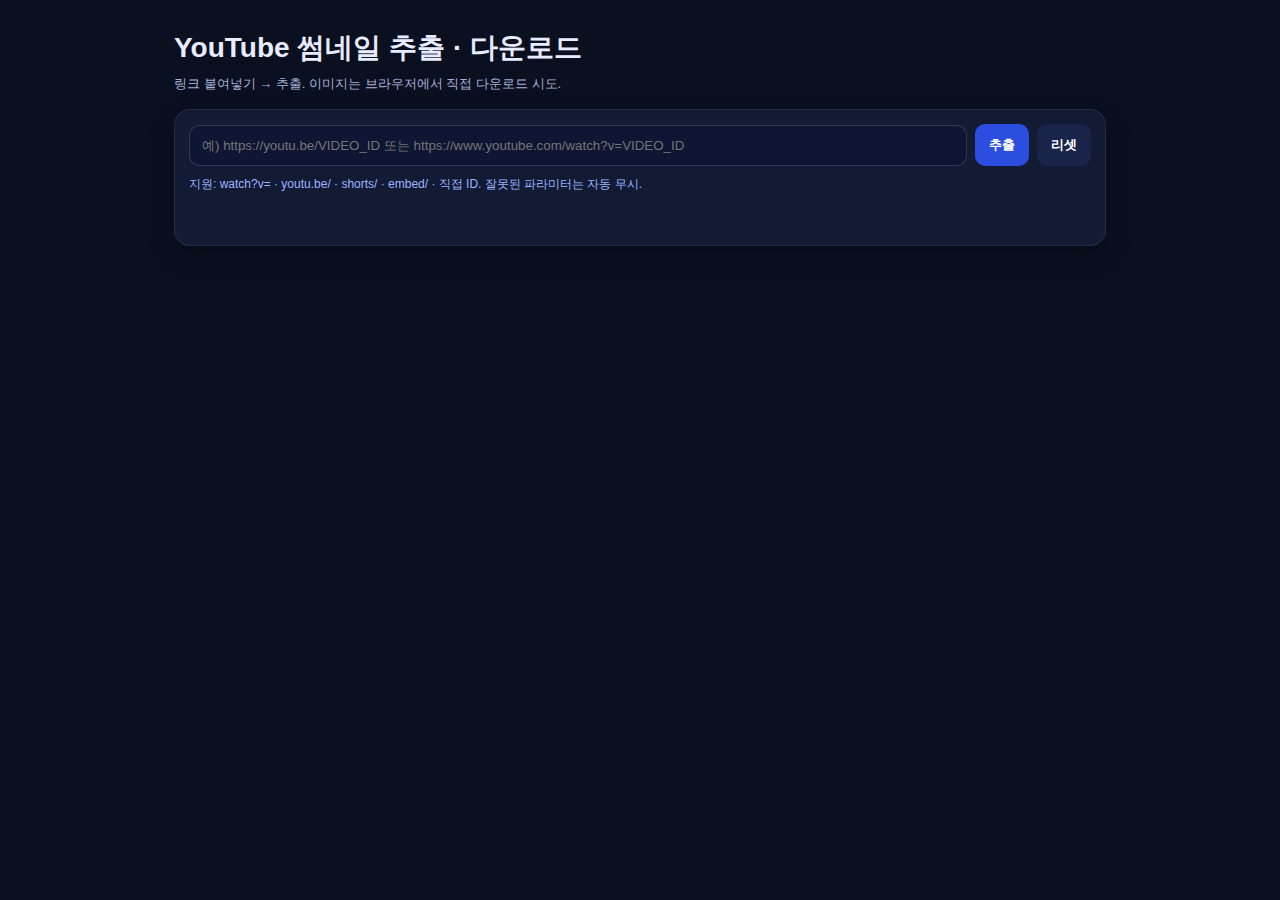
<file: img/youtube/thumbnail/index.html>
<!doctype html>
<html lang="ko">
<head>
<meta charset="utf-8">
<meta name="viewport" content="width=device-width,initial-scale=1,viewport-fit=cover">
<!-- Favicon & PWA manifest -->
<link rel="icon" href="../../../assets/icons/favicon.ico">
<link rel="icon" type="image/png" sizes="32x32" href="../../../assets/icons/favicon-32.png">
<link rel="icon" type="image/png" sizes="16x16" href="../../../assets/icons/favicon-16.png">
<link rel="apple-touch-icon" sizes="180x180" href="../../../assets/icons/apple-touch-icon.png">
<link rel="manifest" href="../../../site.webmanifest">
<meta name="theme-color" content="#0b1020">
<title>YouTube 썸네일 추출 · 다운로드</title>
<style>
  :root{--bg:#0b1020;--card:#131a33;--text:#e8ecff;--muted:#a9b0d9;--ring:rgba(110,168,255,.35);--btn:#2b4de0;--ghost:#1a234a}
  *{box-sizing:border-box}
  html,body{height:100%}
  body{margin:0;background:var(--bg);color:var(--text);font-family:ui-sans-serif,-apple-system,Segoe UI,Roboto,"Noto Sans KR","Malgun Gothic",Arial;line-height:1.4}
  .wrap{max-width:960px;margin:0 auto;padding:28px 14px 64px}
  h1{margin:0 0 8px;font-size:clamp(20px,3.8vw,28px)}
  .sub{color:var(--muted);font-size:13px;margin-bottom:16px}
  .panel{background:var(--card);border:1px solid rgba(255,255,255,.08);border-radius:16px;box-shadow:0 10px 24px rgba(0,0,0,.28);padding:14px}
  .row{display:flex;gap:8px;flex-wrap:wrap;align-items:center}
  input[type=text]{flex:1;min-width:260px;border:1px solid rgba(255,255,255,.15);background:#0f1633;color:var(--text);border-radius:10px;padding:12px}
  button{cursor:pointer;border:0;border-radius:10px;padding:12px 14px;font-weight:700}
  .primary{background:var(--btn);color:#fff}
  .ghost{background:var(--ghost);color:#fff}
  .muted{color:var(--muted);font-size:12px}
  .status{min-height:18px;margin-top:6px}
  /* 그리드: 항상 16:9 자리 확보해 레이아웃 깨짐 방지 */
  .grid{display:grid;grid-template-columns:repeat(3,1fr);gap:12px;margin-top:14px}
  @media (max-width:900px){.grid{grid-template-columns:repeat(2,1fr)}}
  @media (max-width:560px){.grid{grid-template-columns:1fr}}
  .card{border:1px solid rgba(255,255,255,.08);border-radius:12px;overflow:hidden;background:#0f1633;display:flex;flex-direction:column}
  .slot{position:relative;aspect-ratio:16/9;background:#0b1129;display:grid;place-items:center}
  .thumb{position:absolute;inset:0;width:100%;height:100%;object-fit:cover}
  .badge{position:absolute;top:8px;left:8px;background:rgba(0,0,0,.5);border:1px solid rgba(255,255,255,.2);color:#cfe1ff;font-size:11px;padding:3px 6px;border-radius:6px}
  .meta{display:flex;justify-content:space-between;align-items:center;gap:8px;padding:10px}
  .dim{font-size:12px;color:#cfe1ff}
  .actions{display:flex;gap:8px}
  .actions .btn{background:var(--btn);color:#fff;padding:8px 10px;border-radius:8px}
  .actions .btn.ghost{background:var(--ghost)}
  .err{color:#ffb3b3;text-align:center;padding:10px}
  .tip{margin-top:10px;font-size:12px;color:#9ab6ff}
</style>
</head>
<body>
<div class="wrap">
  <h1>YouTube 썸네일 추출 · 다운로드</h1>
  <div class="sub">링크 붙여넣기 → 추출. 이미지는 브라우저에서 직접 다운로드 시도.</div>

  <section class="panel">
    <div class="row">
      <input id="url" type="text" placeholder="예) https://youtu.be/VIDEO_ID 또는 https://www.youtube.com/watch?v=VIDEO_ID">
      <button id="extract" class="primary">추출</button>
      <button id="clear" class="ghost">리셋</button>
    </div>
    <div class="muted tip">지원: watch?v= · youtu.be/ · shorts/ · embed/ · 직접 ID. 잘못된 파라미터는 자동 무시.</div>
    <div id="status" class="muted status"></div>
    <div id="out" class="grid"></div>
  </section>
</div>

<script>
(() => {
  const $ = s => document.querySelector(s);
  const out = $('#out');
  const status = $('#status');

  const VARIANTS = [
    {name:'maxresdefault', label:'최대해상도'},
    {name:'sddefault',     label:'SD 640w'},
    {name:'hqdefault',     label:'HQ 480w'},
    {name:'mqdefault',     label:'MQ 320w'},
    {name:'default',       label:'기본 120w'},
    {name:'0', label:'프레임 0'}, {name:'1', label:'프레임 1'}, {name:'2', label:'프레임 2'}, {name:'3', label:'프레임 3'}
  ];

  function getVideoId(input){
    const s = (input||'').trim();
    if (!s) return '';
    // 직접 ID만 들어온 경우
    if (/^[A-Za-z0-9_-]{6,}$/.test(s)) return s;
    try{
      const ms = s.match(/youtu\.be\/([A-Za-z0-9_-]{6,})/);
      if (ms) return ms[1];
      const ms2 = s.match(/youtube\.com\/shorts\/([A-Za-z0-9_-]{6,})/);
      if (ms2) return ms2[1];
      const ms3 = s.match(/youtube\.com\/embed\/([A-Za-z0-9_-]{6,})/);
      if (ms3) return ms3[1];
      const u = new URL(s);
      if ((u.hostname.includes('youtube.com')||u.hostname.includes('m.youtube.com')) && u.searchParams.get('v')){
        return u.searchParams.get('v');
      }
    }catch{}
    return '';
  }
  const urlOf = (id, v) => `https://i.ytimg.com/vi/${id}/${v}.jpg`;

  function setStatus(msg, ok=true){ status.textContent = msg||''; status.style.color = ok ? '#a9b0d9' : '#ffb3b3'; }

  function render(id){
    out.innerHTML = '';
    if (!id){ setStatus('유효한 링크 또는 영상 ID를 입력하세요.', false); return; }
    setStatus(`VIDEO_ID: ${id}`);
    VARIANTS.forEach(v => addCard(id, v));
  }

  function addCard(id, variant){
    const card = document.createElement('div');
    card.className = 'card';

    const slot = document.createElement('div');
    slot.className = 'slot';

    const badge = document.createElement('span');
    badge.className = 'badge';
    badge.textContent = variant.label;
    slot.appendChild(badge);

    const img = document.createElement('img');
    img.className = 'thumb';
    img.alt = variant.name;
    img.loading = 'lazy';
    img.decoding = 'async';
    img.src = urlOf(id, variant.name);

    const dim = document.createElement('span');
    dim.className = 'dim';
    dim.textContent = '로딩 중…';

    img.onload = () => {
      dim.textContent = `${img.naturalWidth}×${img.naturalHeight}`;
    };
    img.onerror = () => {
      slot.innerHTML = `<div class="err">이 해상도는 제공되지 않습니다 (${variant.name})</div>`;
    };

    slot.appendChild(img);

    const meta = document.createElement('div');
    meta.className = 'meta';
    meta.appendChild(dim);

    const acts = document.createElement('div');
    acts.className = 'actions';

    const btnDl = document.createElement('button');
    btnDl.className = 'btn';
    btnDl.textContent = '다운로드';
    btnDl.onclick = () => forceDownload(img.src, `thumb-${id}-${variant.name}.jpg`);

    const btnCopy = document.createElement('button');
    btnCopy.className = 'btn ghost';
    btnCopy.textContent = 'URL 복사';
    btnCopy.onclick = async () => {
      try{ await navigator.clipboard.writeText(img.src); setStatus('URL 복사됨', true); }
      catch{ setStatus('클립보드 접근 실패', false); }
    };

    acts.appendChild(btnDl);
    acts.appendChild(btnCopy);
    meta.appendChild(acts);

    card.appendChild(slot);
    card.appendChild(meta);
    out.appendChild(card);
  }

  // 우선 fetch→blob로 "바로 다운로드" 시도. CORS 차단 시 원본 링크로 폴백.
  async function forceDownload(url, filename){
    try{
      const res = await fetch(url, {mode:'cors'});
      if (!res.ok) throw new Error('HTTP '+res.status);
      const blob = await res.blob();
      const a = document.createElement('a');
      a.href = URL.createObjectURL(blob);
      a.download = filename;
      document.body.appendChild(a);
      a.click();
      a.remove();
      setTimeout(()=>URL.revokeObjectURL(a.href), 2000);
      setStatus('다운로드 시작', true);
    }catch(e){
      // 폴백: 새 탭으로 열어 브라우저 기본 저장 사용
      const a = document.createElement('a');
      a.href = url;
      a.target = '_blank';
      a.rel = 'noopener';
      a.click();
      setStatus('CORS 차단. 새 탭으로 열었습니다.', false);
    }
  }

  $('#extract').addEventListener('click', () => {
    const raw = $('#url').value.trim();
    render(getVideoId(raw));
  });
  $('#clear').addEventListener('click', () => {
    $('#url').value = '';
    out.innerHTML = '';
    setStatus('');
  });

  // 모바일 키보드에서 엔터 전송
  $('#url').addEventListener('keydown', e => { if (e.key === 'Enter') $('#extract').click(); });
})();
</script>
</body>
</html>
</file>
